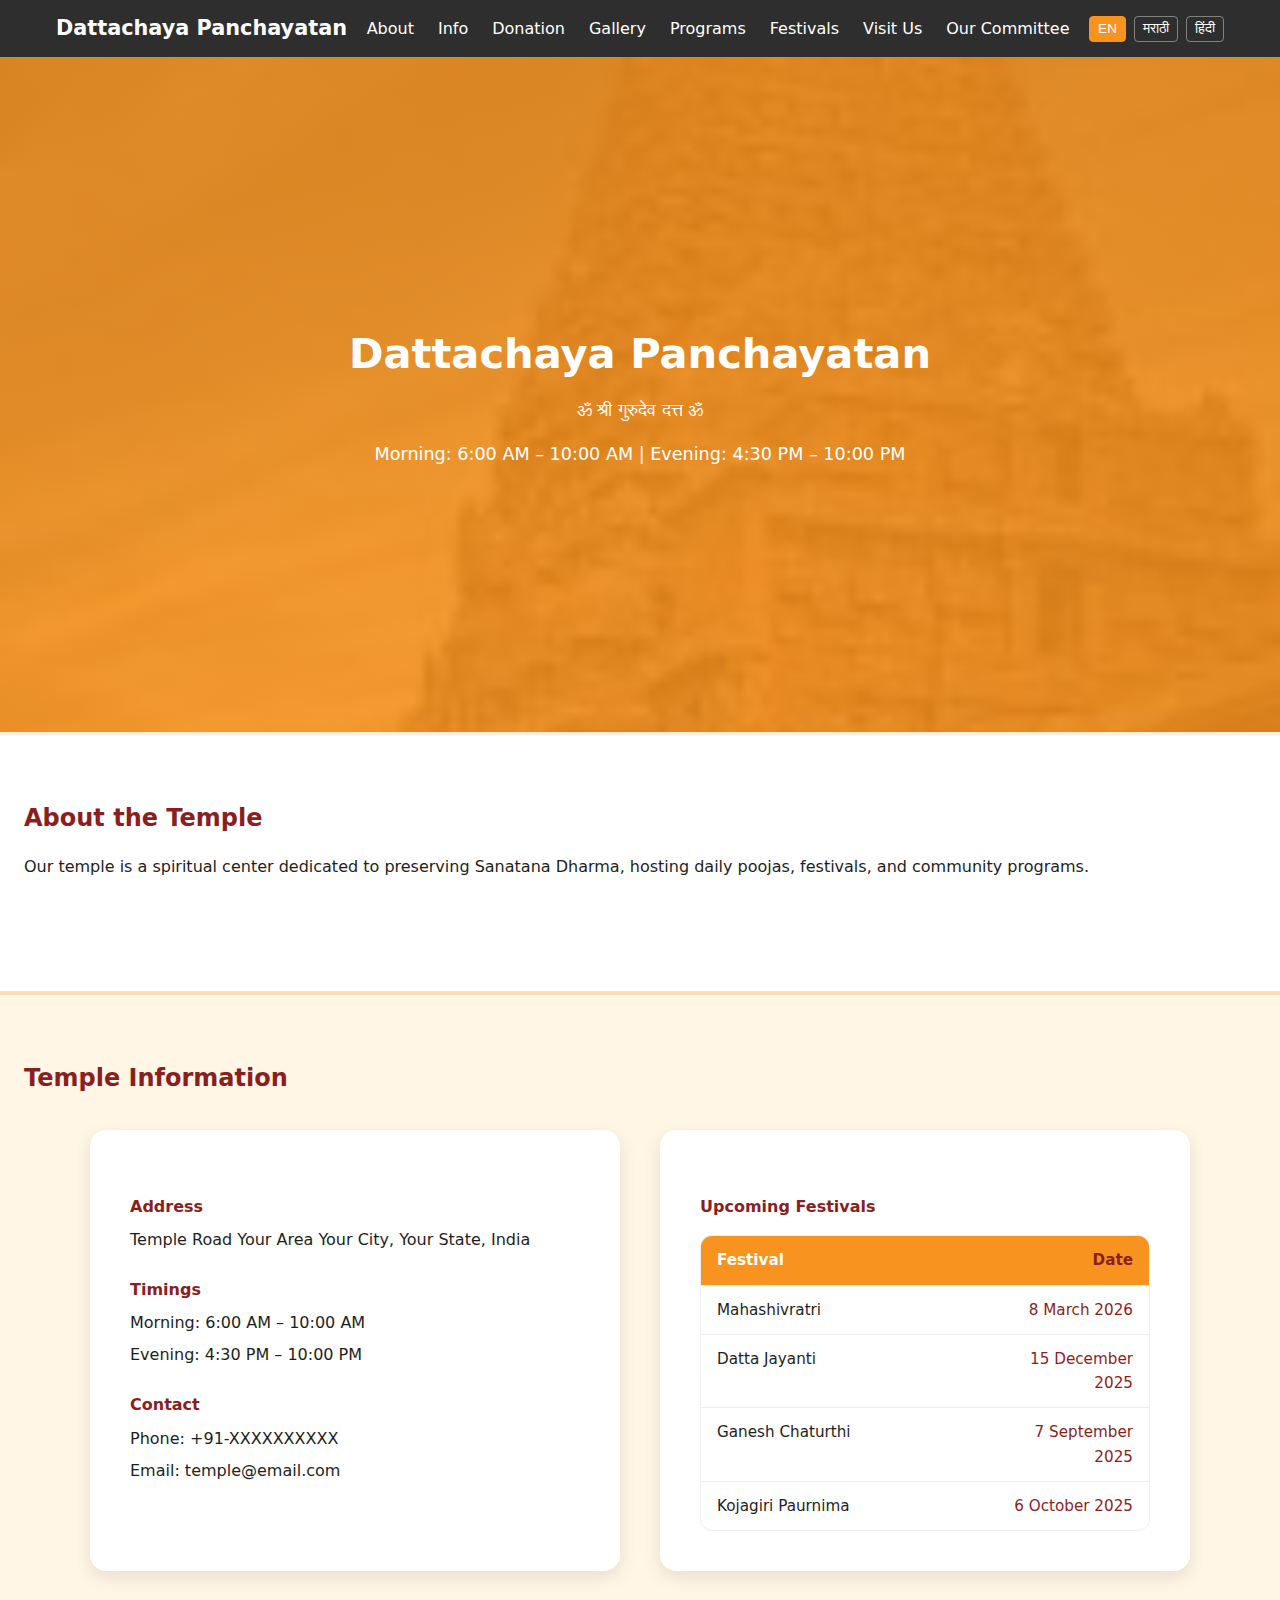
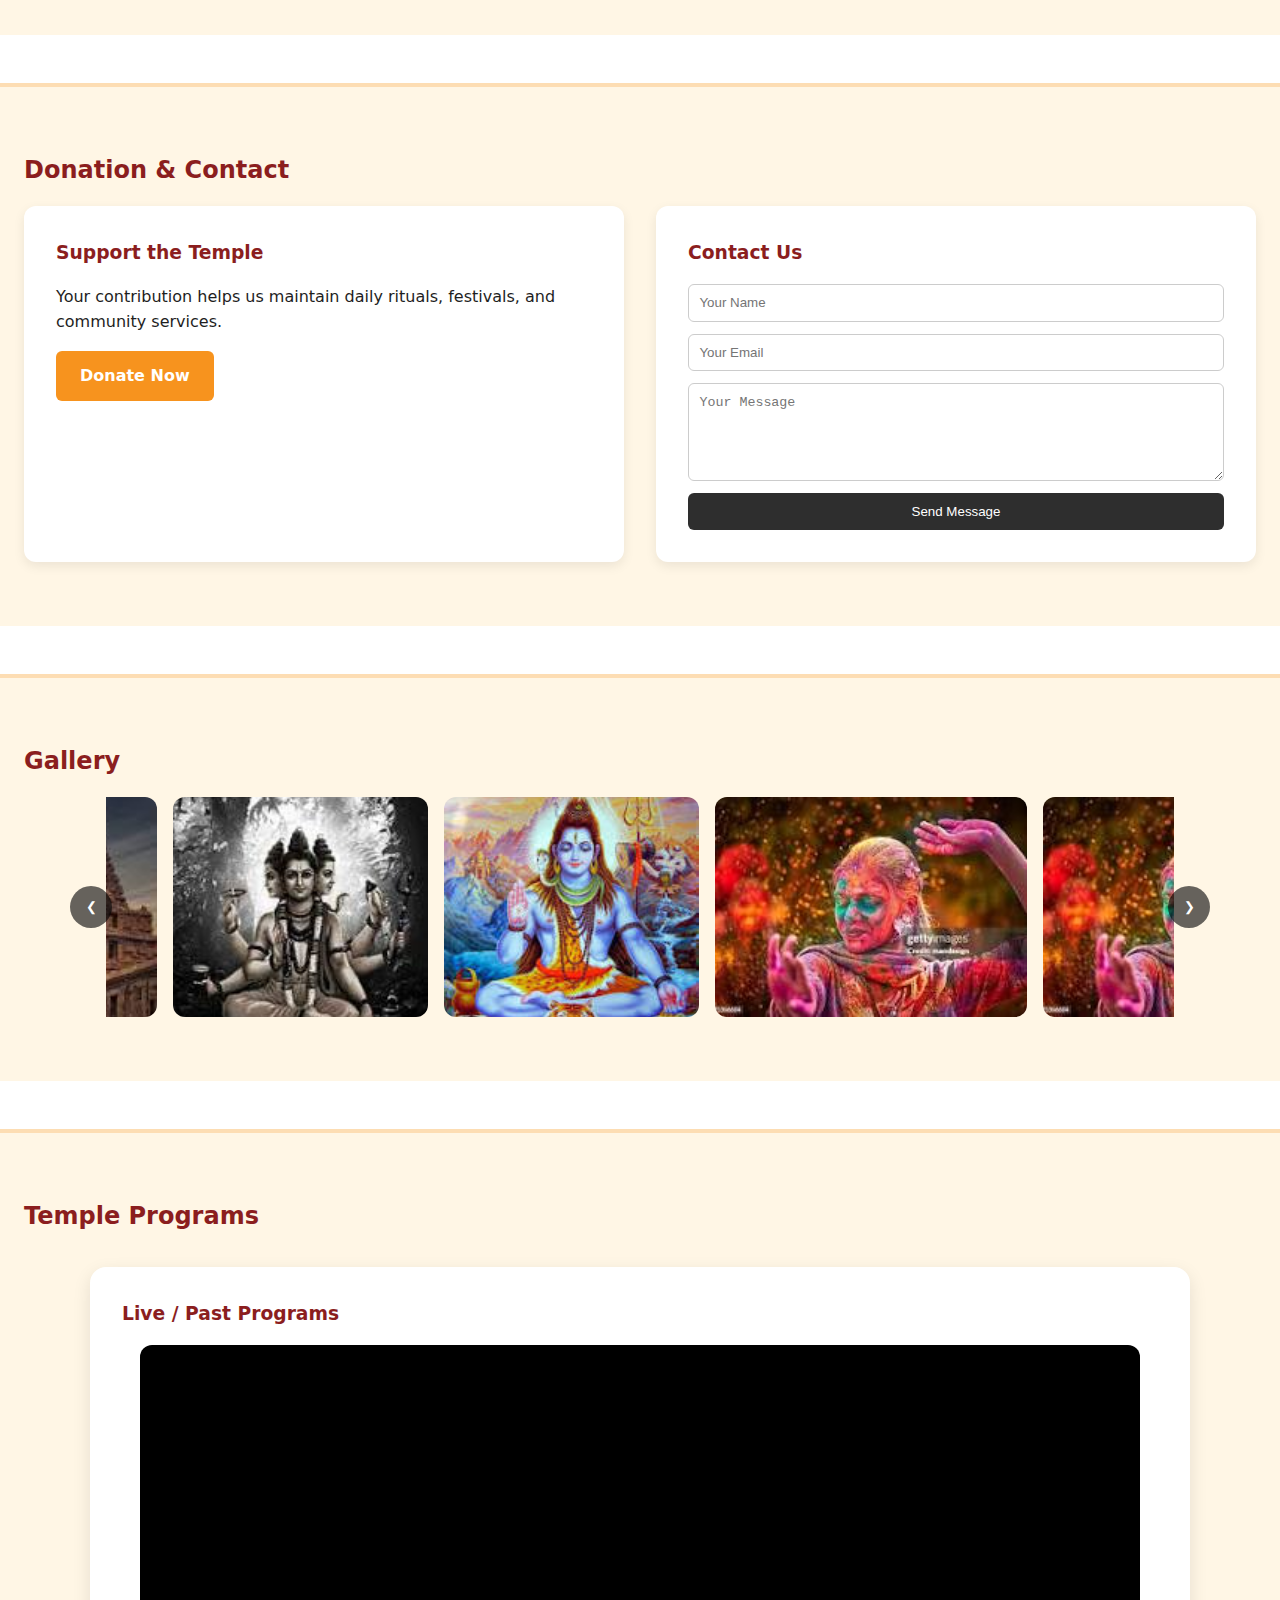
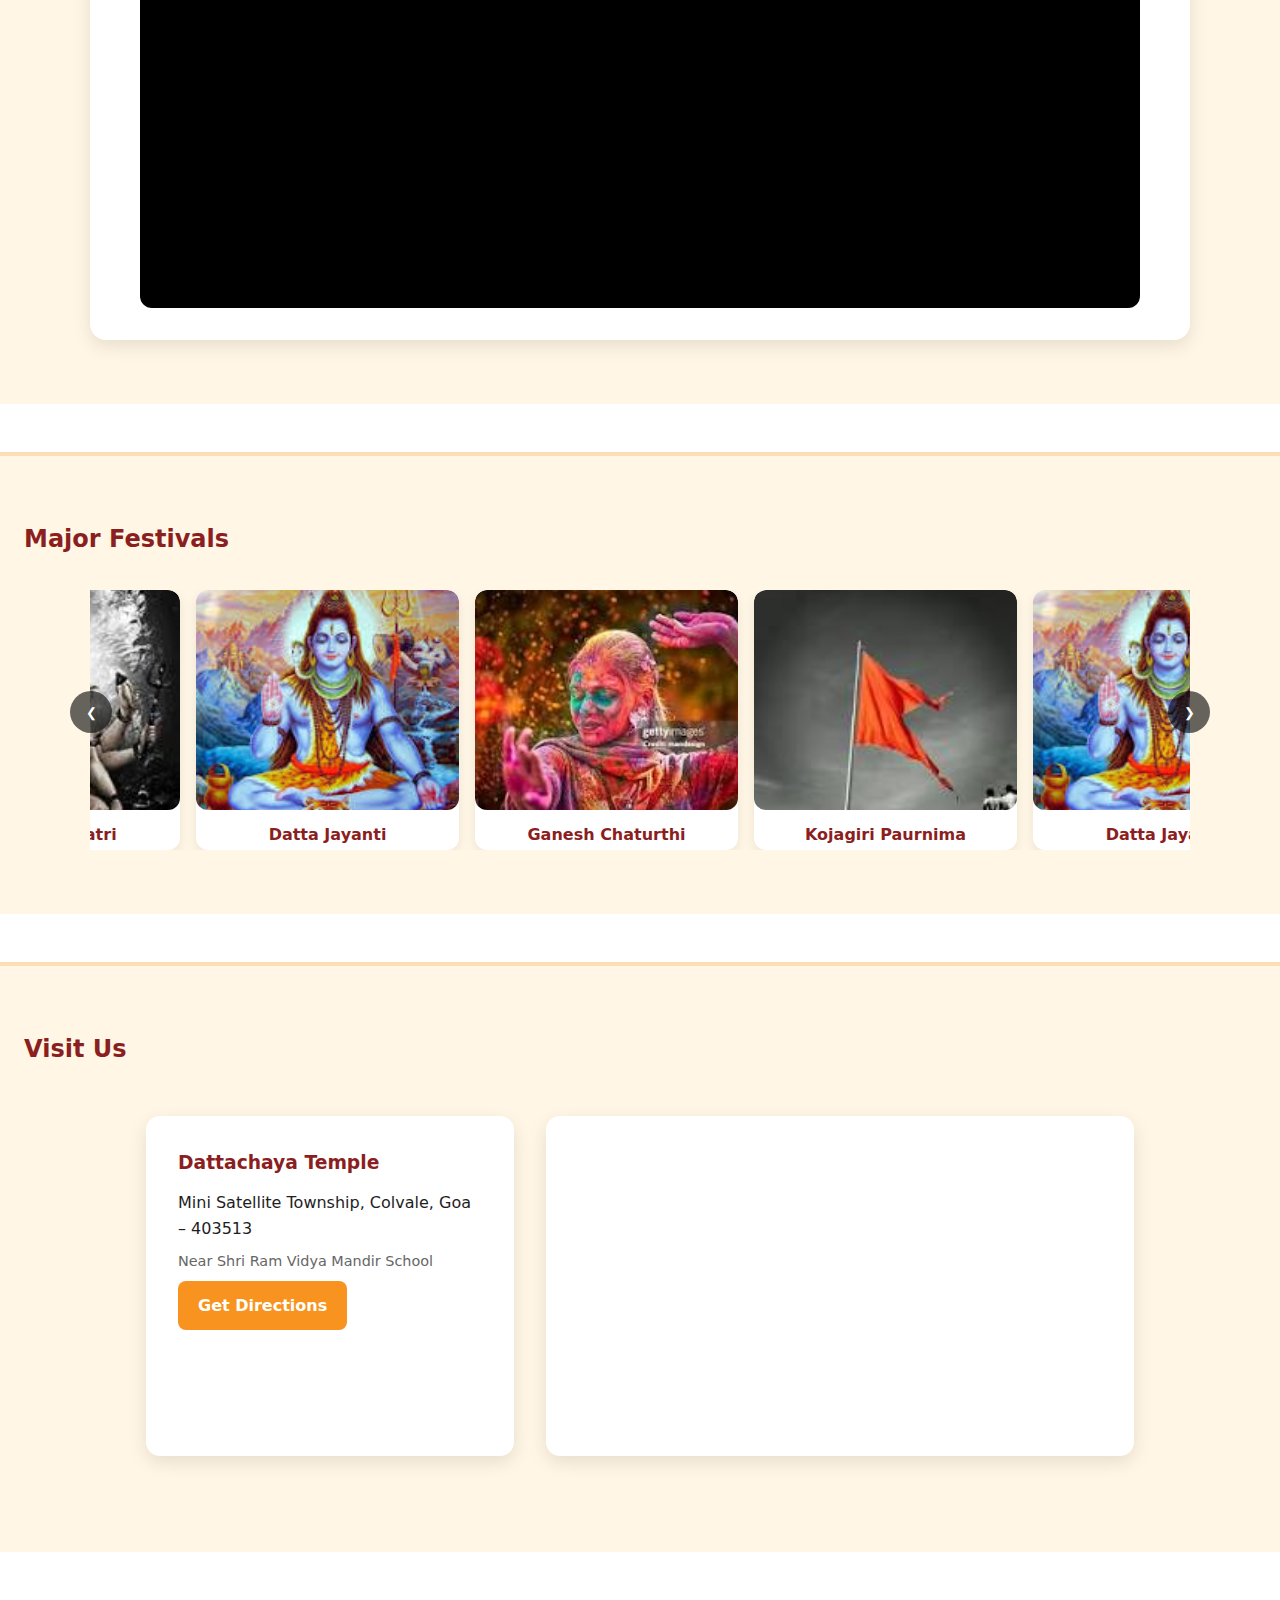
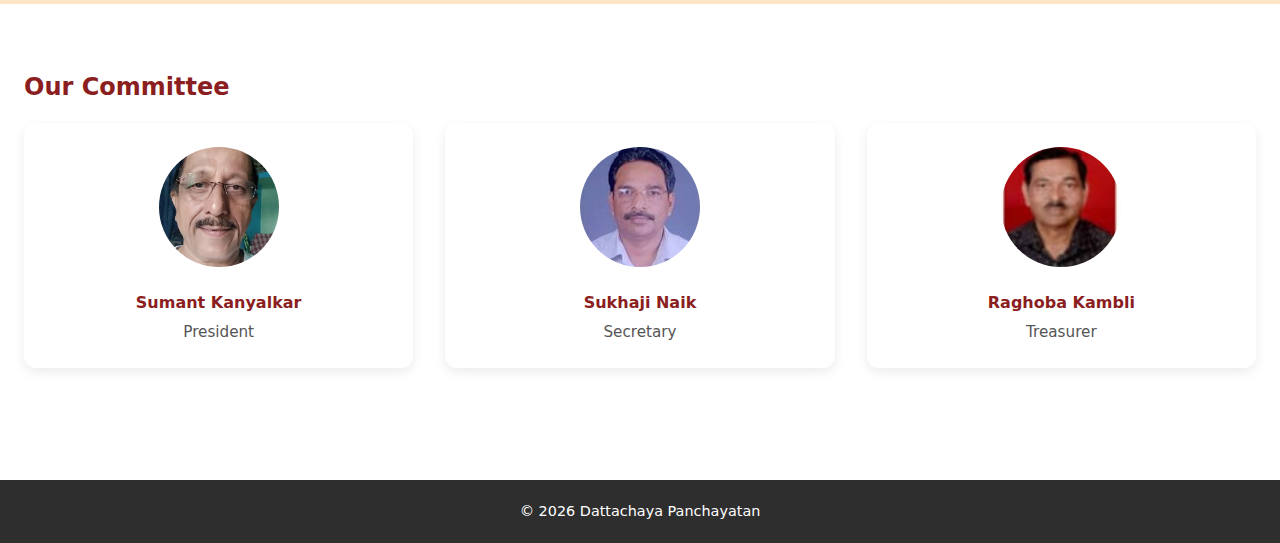
<file: index.html>
<!DOCTYPE html>
<html lang="en">
<head>
    <meta charset="UTF-8" />
    <meta name="viewport" content="width=device-width, initial-scale=1.0" />
    <title data-i18n="meta.title">Dattachaya Panchayatan</title>

    <!-- CSS -->
    <link rel="stylesheet" href="css/base.css" />
    <link rel="stylesheet" href="css/layout.css" />
    <link rel="stylesheet" href="css/components.css" />
    <link rel="stylesheet" href="css/responsive.css" />
</head>

<body>

<!-- ================= NAVIGATION ================= -->
<nav class="navbar" id="navbar">
    <div class="nav-container">

        <div class="nav-logo" data-i18n="nav.title">Dattachaya Panchayatan</div>

        <ul class="nav-links" id="navLinks">
            <li><a href="#about" data-i18n="nav.about">About</a></li>
            <li><a href="#templeInfo" data-i18n="nav.info">Info</a></li>
            <li><a href="#contact" data-i18n="nav.donation">Donation</a></li>
            <li><a href="#gallery" data-i18n="nav.gallery">Gallery</a></li>
            <li><a href="#programs" data-i18n="nav.programs">Programs</a></li>
            <li><a href="#festivals" data-i18n="nav.festivals">Festivals</a></li>
            <li><a href="#visit" data-i18n="nav.visit">Visit Us</a></li>
            <li><a href="#committee" data-i18n="nav.committee">Our Committee</a></li>
        </ul>

        <!-- Language Switcher -->
        <div class="lang-switcher">
            <button data-lang="en">EN</button>
            <button data-lang="mr">मराठी</button>
            <button data-lang="hi">हिंदी</button>
        </div>

        <div class="hamburger" id="hamburger">
            <span></span><span></span><span></span>
        </div>

    </div>
</nav>

<!-- ================= HEADER / SLIDER ================= -->
<header class="hero">
    <div class="slider" id="heroSlider"></div>

    <div class="hero-content">
        <h1 id="templeName" data-i18n="hero.title"></h1>
        <p id="templeMantra" data-i18n="hero.mantra"></p>
        <p class="timing" id="templeTimings" data-i18n="hero.timings"></p>
    </div>
</header>

<!-- ================= ABOUT ================= -->
<section class="section" id="about">
    <h2 data-i18n="about.title">About the Temple</h2>
    <p data-i18n="about.description">
        Our temple is a spiritual center dedicated to preserving Sanatana Dharma,
        hosting daily poojas, festivals, and community programs.
    </p>
</section>

<!-- ================= TEMPLE INFO ================= -->
<section class="section light" id="templeInfo">
    <h2 data-i18n="info.title">Temple Information</h2>

    <div class="temple-info-grid">

        <div class="info-card">
            <h4 data-i18n="info.addressTitle">Address</h4>
            <p id="templeAddress" data-i18n="info.address"></p>

            <h4 data-i18n="info.timingsTitle">Timings</h4>
            <p id="timingsMorning" data-i18n="info.timingsMorning"></p>
            <p id="timingsEvening" data-i18n="info.timingsEvening"></p>

            <h4 data-i18n="info.contactTitle">Contact</h4>
            <p id="templePhone" data-i18n="info.phone"></p>
            <p id="templeEmail" data-i18n="info.email"></p>
        </div>

        <div class="info-card">
            <h4 data-i18n="info.upcoming">Upcoming Festivals</h4>

            <div class="festival-table">
                <div class="festival-row festival-header">
                    <span data-i18n="festival.festival">Festival</span>
                    <span data-i18n="festival.date">Date</span>
                </div>

                <div class="festival-row">
                    <span data-i18n="festival.mahashivratri">Mahashivratri</span>
                    <span>8 March 2026</span>
                </div>

                <div class="festival-row">
                    <span data-i18n="festival.dattaJayanti">Datta Jayanti</span>
                    <span>15 December 2025</span>
                </div>

                <div class="festival-row">
                    <span data-i18n="festival.ganeshChaturthi">Ganesh Chaturthi</span>
                    <span>7 September 2025</span>
                </div>

                <div class="festival-row">
                    <span data-i18n="festival.kojagiri">Kojagiri Paurnima</span>
                    <span>6 October 2025</span>
                </div>
            </div>
        </div>

    </div>
</section>

<!-- ================= DONATION ================= -->
<section class="section light" id="contact">
    <h2 data-i18n="donation.title">Donation & Contact</h2>

    <div class="donation-contact-grid">

        <div class="donation-card">
            <h3 data-i18n="donation.support">Support the Temple</h3>
            <p data-i18n="donation.text">
                Your contribution helps us maintain daily rituals, festivals, and community services.
            </p>

            <a href="https://example.com/donate" target="_blank"
               class="donate-btn" data-i18n="donation.button">
                Donate Now
            </a>
        </div>

        <div class="contact-card">
            <h3 data-i18n="contact.title">Contact Us</h3>

            <form action="mailto:temple@email.com" method="post" enctype="text/plain">
                <input type="text" name="name" placeholder="Your Name" required />
                <input type="email" name="email" placeholder="Your Email" required />
                <textarea name="message" placeholder="Your Message" rows="5" required></textarea>
                <button type="submit" data-i18n="contact.send">Send Message</button>
            </form>
        </div>

    </div>
</section>

<!-- ================= GALLERY ================= -->
<section class="section light gallery-section" id="gallery">
    <h2 data-i18n="gallery.title">Gallery</h2>

    <div class="carousel-container">
        <button class="carousel-arrow left" data-target="galleryGrid">&#10094;</button>

        <div class="gallery-wrapper">
            <div class="gallery-grid auto-carousel" id="galleryGrid">
            <img src="assets/images/gallery/img1.jpg">
            <img src="assets/images/gallery/img2.jpg">
            <img src="assets/images/gallery/img3.jpg">
            <img src="assets/images/gallery/img4.jpg">
            <img src="assets/images/gallery/img4.jpg">
            <img src="assets/images/gallery/img3.jpg">
            <img src="assets/images/gallery/img2.jpg">
            <img src="assets/images/gallery/img2.jpg">
            <img src="assets/images/gallery/img2.jpg">
            <img src="assets/images/gallery/img4.jpg">
            </div>
        </div>

        <button class="carousel-arrow right" data-target="galleryGrid">&#10095;</button>
    </div>
</section>

<!-- ================= PROGRAMS ================= -->
<section class="section light programs-section" id="programs">
    <h2 data-i18n="programs.title">Temple Programs</h2>

    <div class="programs-card">
        <h3 data-i18n="programs.live">Live / Past Programs</h3>

        <div class="video-wrapper">
            <iframe
                    src="https://www.youtube.com/embed/videoseries?list=PLTBMK7p-z23PjAHJBR9bJFXF37htZSG3-"
                    allowfullscreen>
            </iframe>
        </div>
    </div>
</section>

<!-- ================= MAJOR FESTIVALS ================= -->
<section class="section light" id="festivals">
    <h2 data-i18n="festivals.title">Major Festivals</h2>

    <div class="carousel-container">
        <button class="carousel-arrow left" data-target="festivalTrack">&#10094;</button>

        <div class="festival-wrapper">
            <div class="festival-track auto-carousel" id="festivalTrack">
            <div class="festival-card">
                <img src="assets/images/festivals/mahashivratri.jpg" alt="Mahashivratri">
                <p data-i18n="festival.Mahashivaratri">Mahashivaratri</p>
            </div>

            <div class="festival-card">
                <img src="assets/images/festivals/datta-jayanti.jpg" alt="Datta Jayanti">
                <p data-i18n="festival.dattaJayanti">Datta Jayanti</p>
            </div>

            <div class="festival-card">
                <img src="assets/images/festivals/ganesh-chaturthi.jpg" alt="Ganesh Chaturthi">
                <p data-i18n="festival.ganeshChaturthi">Ganesh Chaturthi</p>
            </div>

            <div class="festival-card">
                <img src="assets/images/festivals/kojagiri.jpg" alt="Kojagiri Paurnima">
                <p data-i18n="festival.kojagiri">Kojagiri Paurnima</p>
            </div>
            <div class="festival-card">
                <img src="assets/images/festivals/datta-jayanti.jpg" alt="Datta Jayanti">
                <p>Datta Jayanti</p>
            </div>

            <div class="festival-card">
                <img src="assets/images/festivals/ganesh-chaturthi.jpg" alt="Ganesh Chaturthi">
                <p>Ganesh Chaturthi</p>
            </div>
            <div class="festival-card">
                <img src="assets/images/festivals/datta-jayanti.jpg" alt="Datta Jayanti">
                <p>Datta Jayanti</p>
            </div>

            <div class="festival-card">
                <img src="assets/images/festivals/ganesh-chaturthi.jpg" alt="Ganesh Chaturthi">
                <p>Ganesh Chaturthi</p>
            </div>


            <div class="festival-card">
                <img src="assets/images/festivals/kojagiri.jpg" alt="Kojagiri Paurnima">
                <p>Kojagiri Paurnima</p>
            </div>
            </div>
        </div>

        <button class="carousel-arrow right" data-target="festivalTrack">&#10095;</button>
    </div>
</section>

<!-- ================= VISIT US ================= -->
<section id="visit" class="section light">
    <h2 data-i18n="visit.title">Visit Us</h2>

    <div class="visit-wrapper">
        <div class="visit-content">

            <div class="visit-info">
                <h3 data-i18n="visit.temple">Dattachaya Temple</h3>
                <p data-i18n="visit.address">
                    Mini Satellite Twp,<br>Colvale, Goa – 403513
                </p>
                <p class="visit-note" data-i18n="visit.nearby">
                    Near Shri Ram Vidya Mandir School
                </p>

                <a class="directions-btn"
                   href="https://www.google.com/maps/dir/?api=1&destination=Dattachaya+Temple+Kolval+Goa"
                   target="_blank"
                   data-i18n="visit.directions">
                    Get Directions
                </a>
            </div>

            <div class="visit-map">
                <iframe
                        src="https://www.google.com/maps/embed?pb=!1m18!1m12!1m3!1d3842.3174722406134!2d73.82515847438222!3d15.628073851098417!2m3!1f0!2f0!3f0!3m2!1i1024!2i768!4f13.1!3m3!1m2!1s0x3bbfeb4519774905%3A0x81c348f91258cc99!2sDattachaya%20Temple!5e0!3m2!1sen!2sin!4v1770137000570!5m2!1sen!2sin"
                        loading="lazy">
                </iframe>
            </div>

        </div>
    </div>
</section>

<!-- ================= COMMITTEE ================= -->
<section class="section" id="committee">
    <h2 data-i18n="committee.title">Our Committee</h2>

    <div class="committee-grid">
        <div class="committee-card">
            <img src="assets/images/committee/president.jpg" alt="President">
            <h4>Sumant Kanyalkar</h4>
            <p>President</p>
        </div>

        <div class="committee-card">
            <img src="assets/images/committee/secretary.jpg" alt="Secretary">
            <h4>Sukhaji Naik</h4>
            <p>Secretary</p>
        </div>

        <div class="committee-card">
            <img src="assets/images/committee/treasurer.jpg" alt="Treasurer">
            <h4>Raghoba Kambli</h4>
            <p>Treasurer</p>
        </div>
    </div>
</section>

<!-- ================= FOOTER ================= -->
<footer>
    <p data-i18n="footer.text">© 2026 Dattachaya Panchayatan</p>
</footer>

<!-- ================= LIGHTBOX ================= -->
<div class="lightbox" id="lightbox">
    <span class="lightbox-close" id="lightboxClose">&times;</span>
    <img class="lightbox-img" id="lightboxImg" />
</div>

<!-- JS -->
<script src="js/main.js"></script>
<script src="js/slider.js"></script>
<script src="js/i18n.js"></script>
<script src="js/autoCarousel.js"></script>

</body>
</html>
</file>
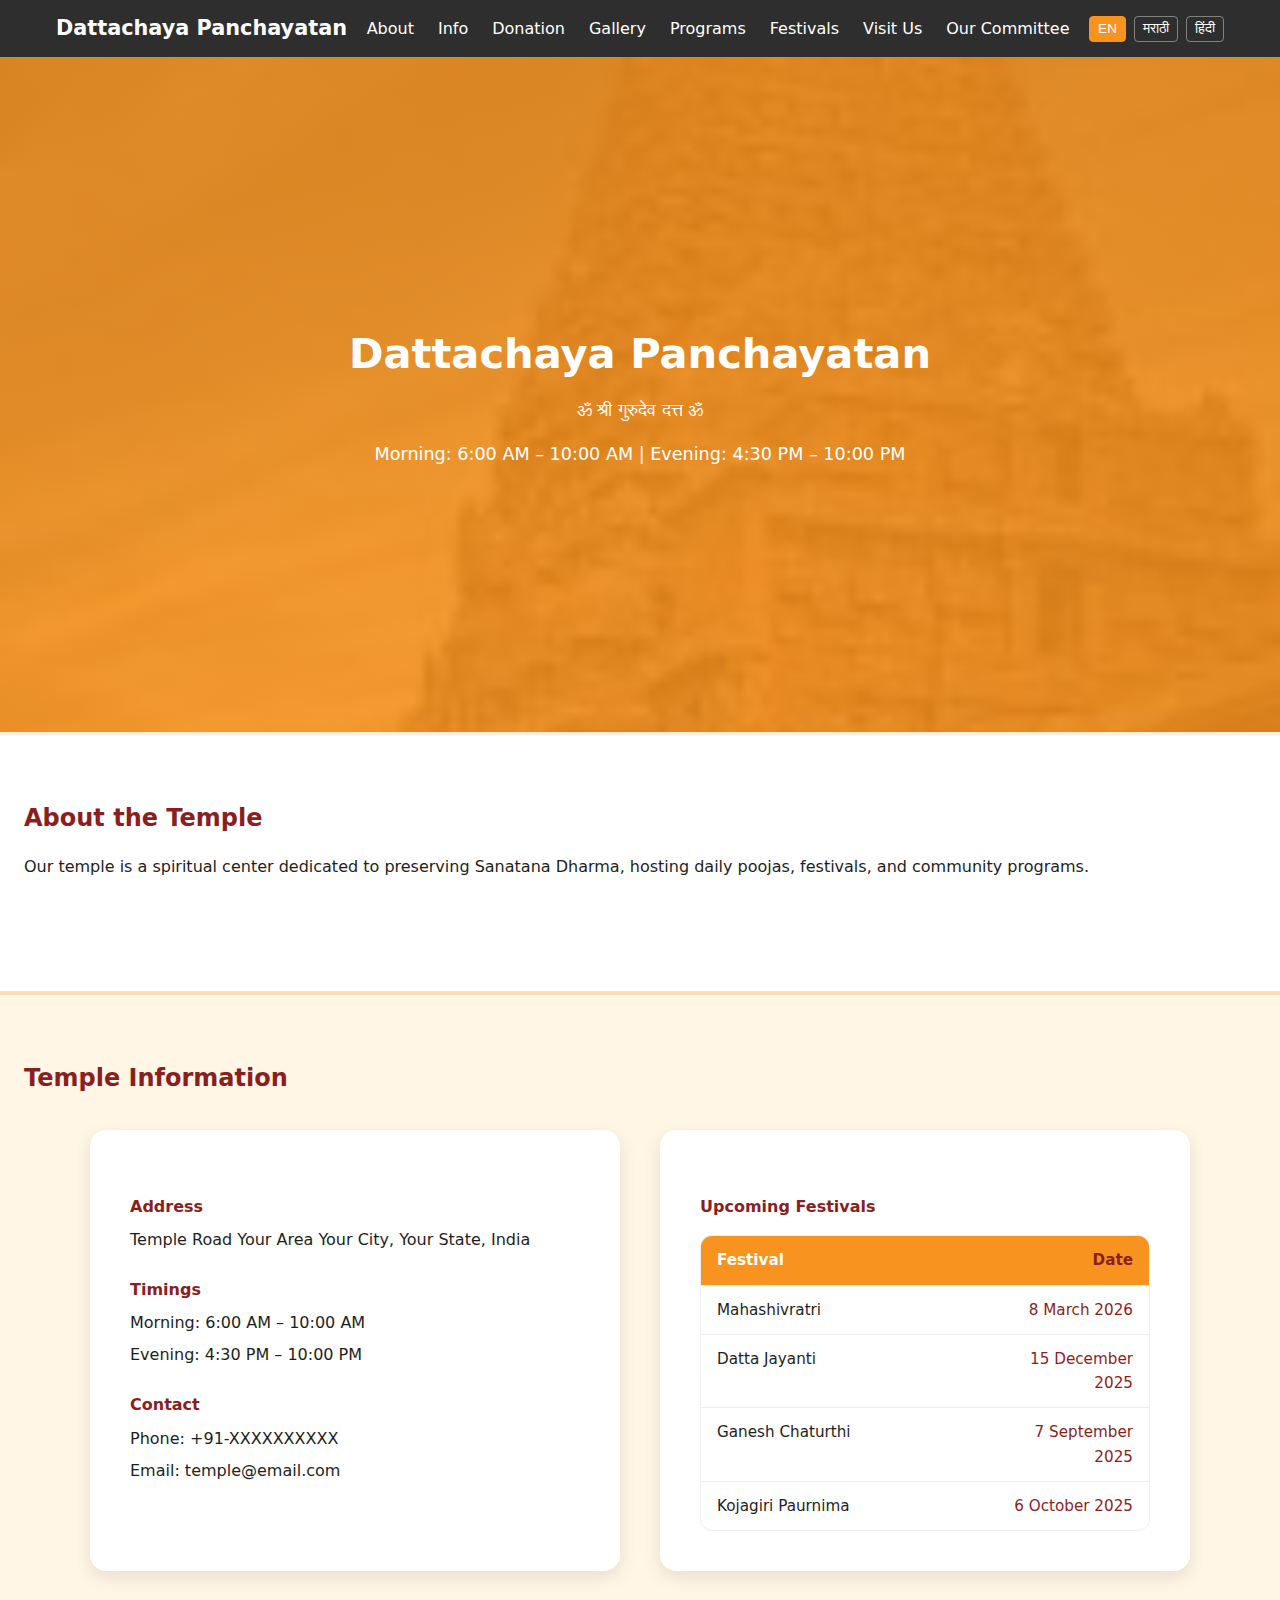
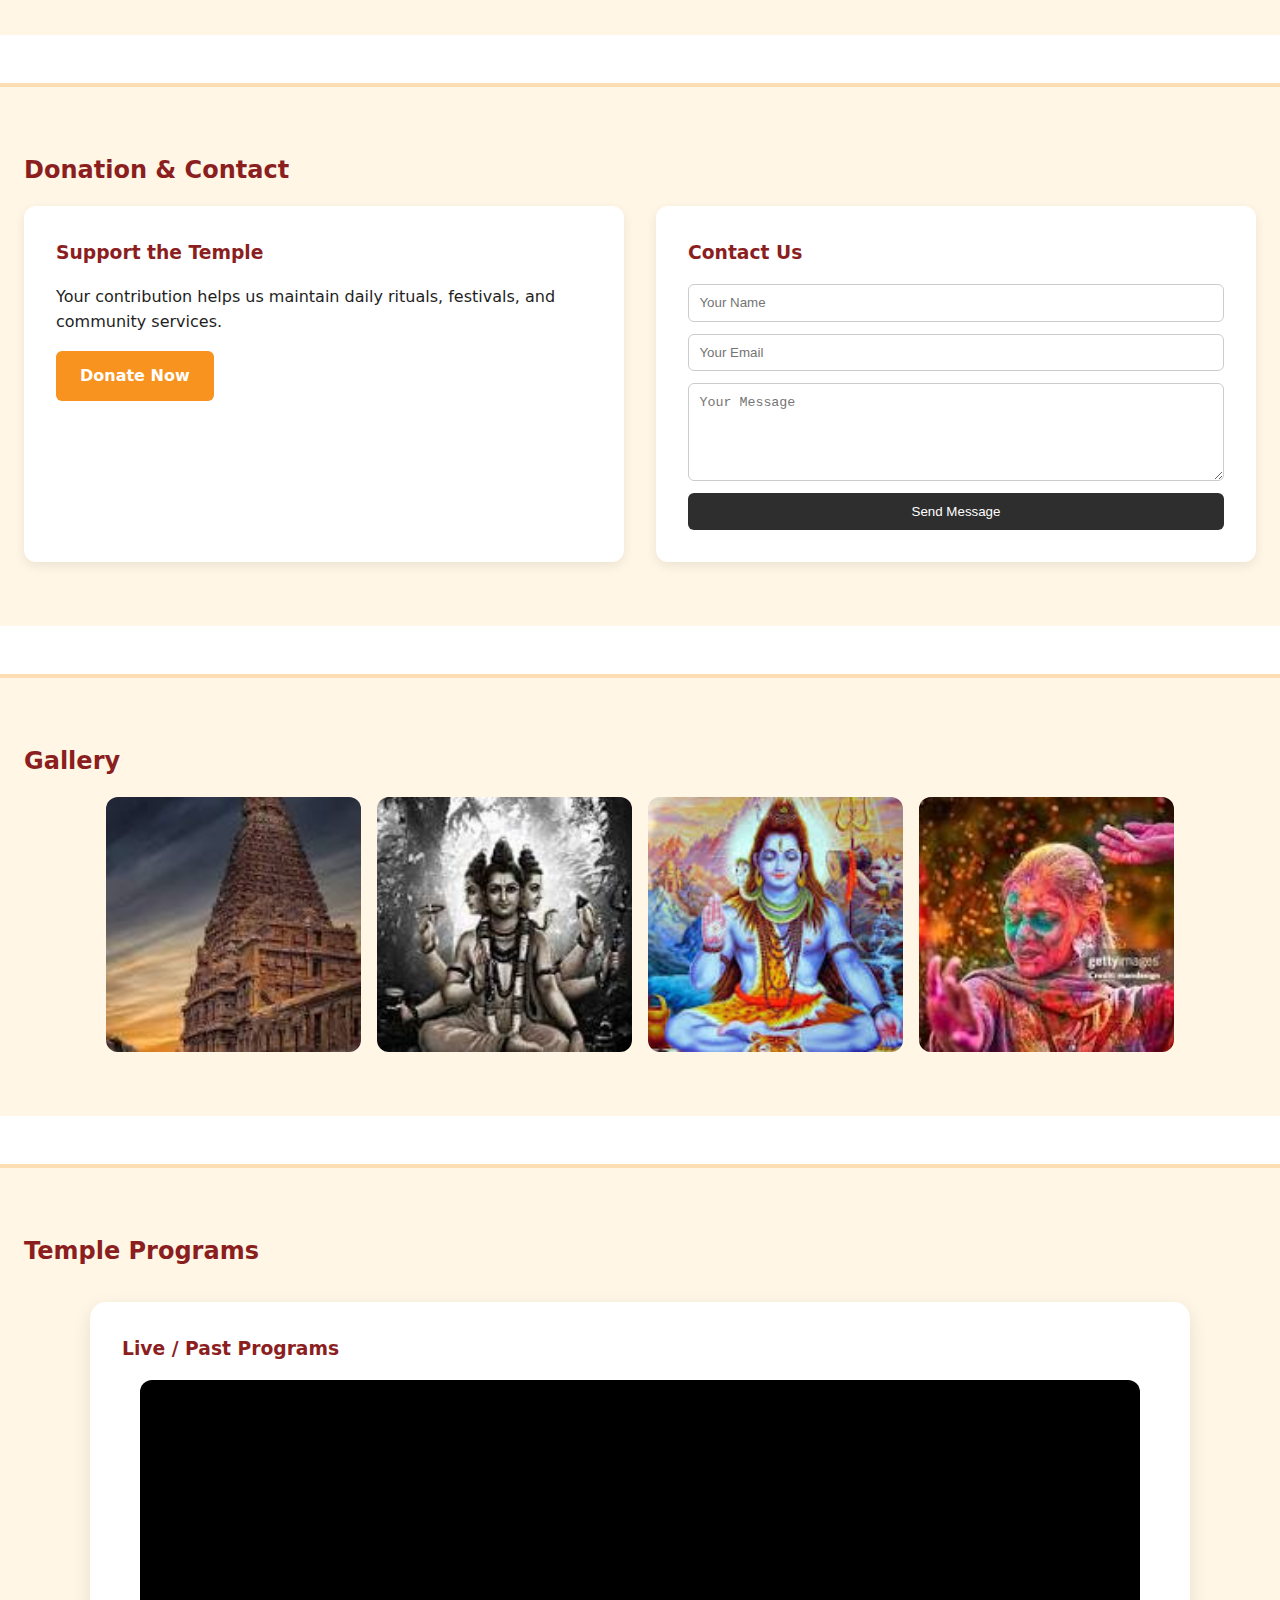
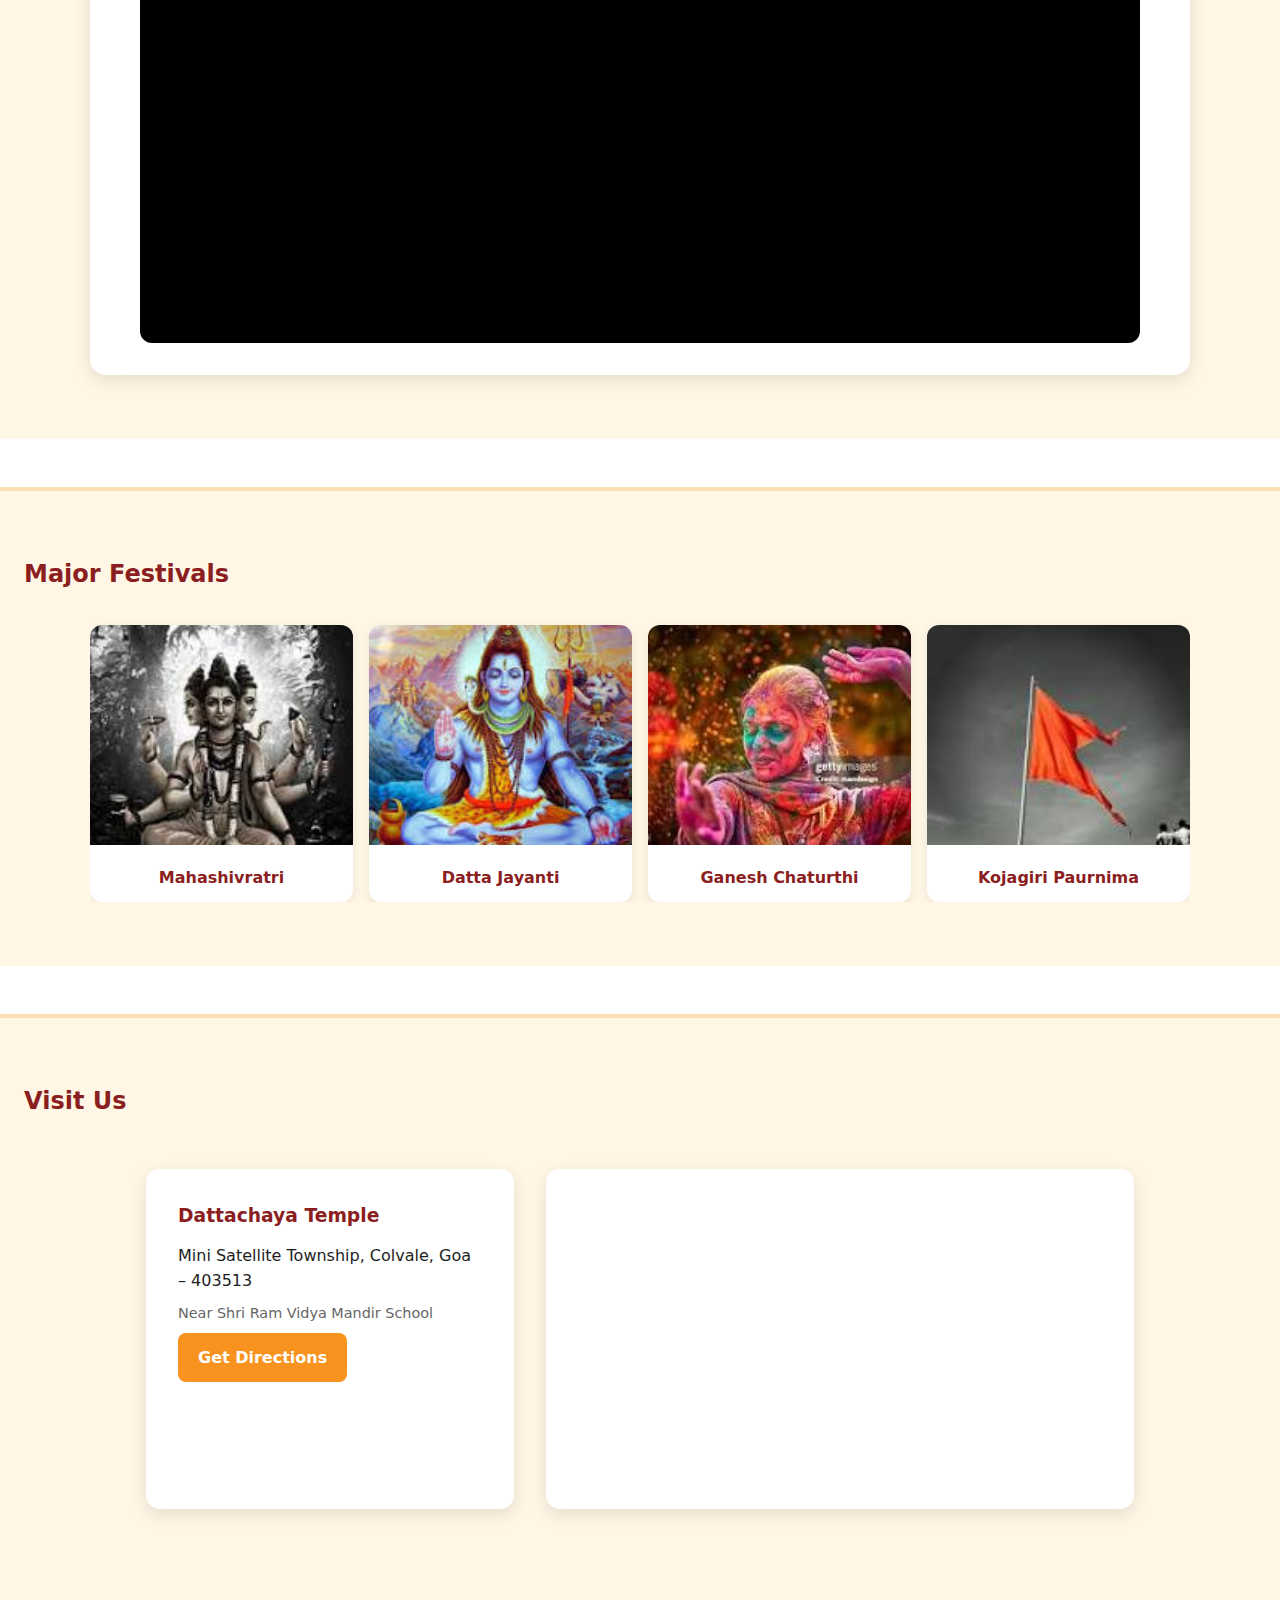
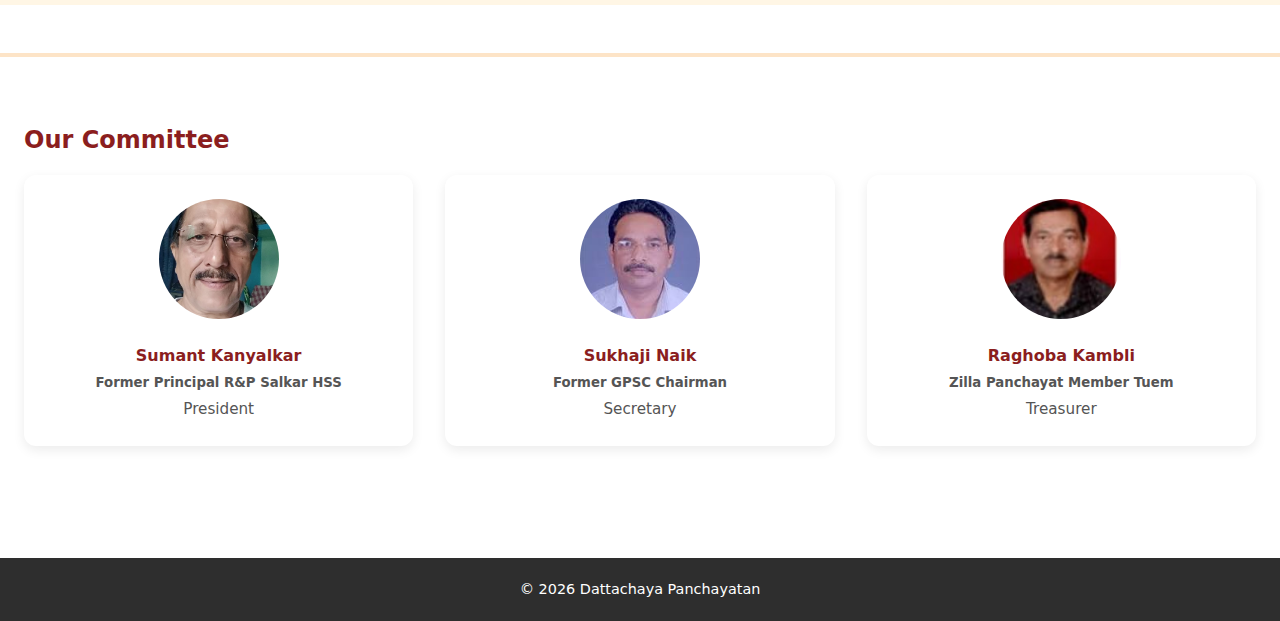
<file: dattachaya/index.html>
<!DOCTYPE html>
<html lang="en">
<head>
    <meta charset="UTF-8" />
    <meta name="viewport" content="width=device-width, initial-scale=1.0" />
    <title data-i18n="meta.title">Dattachaya Panchayatan</title>

    <!-- CSS -->
    <link rel="stylesheet" href="css/base.css" />
    <link rel="stylesheet" href="css/layout.css" />
    <link rel="stylesheet" href="css/components.css" />
    <link rel="stylesheet" href="css/responsive.css" />
</head>

<body>

<!-- ================= NAVIGATION ================= -->
<nav class="navbar" id="navbar">
    <div class="nav-container">

        <div class="nav-logo" data-i18n="nav.title">Dattachaya Panchayatan</div>

        <ul class="nav-links" id="navLinks">
            <li><a href="#about" data-i18n="nav.about">About</a></li>
            <li><a href="#templeInfo" data-i18n="nav.info">Info</a></li>
            <li><a href="#contact" data-i18n="nav.donation">Donation</a></li>
            <li><a href="#gallery" data-i18n="nav.gallery">Gallery</a></li>
            <li><a href="#programs" data-i18n="nav.programs">Programs</a></li>
            <li><a href="#festivals" data-i18n="nav.festivals">Festivals</a></li>
            <li><a href="#visit" data-i18n="nav.visit">Visit Us</a></li>
            <li><a href="#committee" data-i18n="nav.committee">Our Committee</a></li>
        </ul>

        <!-- Language Switcher -->
        <div class="lang-switcher">
            <button data-lang="en">EN</button>
            <button data-lang="mr">मराठी</button>
            <button data-lang="hi">हिंदी</button>
        </div>

        <div class="hamburger" id="hamburger">
            <span></span><span></span><span></span>
        </div>

    </div>
</nav>

<!-- ================= HEADER / SLIDER ================= -->
<header class="hero">
    <div class="slider" id="heroSlider"></div>

    <div class="hero-content">
        <h1 id="templeName" data-i18n="hero.title"></h1>
        <p id="templeMantra" data-i18n="hero.mantra"></p>
        <p class="timing" id="templeTimings" data-i18n="hero.timings"></p>
    </div>
</header>

<!-- ================= ABOUT ================= -->
<section class="section" id="about">
    <h2 data-i18n="about.title">About the Temple</h2>
    <p data-i18n="about.description">
        Our temple is a spiritual center dedicated to preserving Sanatana Dharma,
        hosting daily poojas, festivals, and community programs.
    </p>
</section>

<!-- ================= TEMPLE INFO ================= -->
<section class="section light" id="templeInfo">
    <h2 data-i18n="info.title">Temple Information</h2>

    <div class="temple-info-grid">

        <div class="info-card">
            <h4 data-i18n="info.addressTitle">Address</h4>
            <p id="templeAddress" data-i18n="info.address"></p>

            <h4 data-i18n="info.timingsTitle">Timings</h4>
            <p id="timingsMorning" data-i18n="info.timingsMorning"></p>
            <p id="timingsEvening" data-i18n="info.timingsEvening"></p>

            <h4 data-i18n="info.contactTitle">Contact</h4>
            <p id="templePhone" data-i18n="info.phone"></p>
            <p id="templeEmail" data-i18n="info.email"></p>
        </div>

        <div class="info-card">
            <h4 data-i18n="info.upcoming">Upcoming Festivals</h4>

            <div class="festival-table">
                <div class="festival-row festival-header">
                    <span data-i18n="festival.festival">Festival</span>
                    <span data-i18n="festival.date">Date</span>
                </div>

                <div class="festival-row">
                    <span data-i18n="festival.mahashivratri">Mahashivratri</span>
                    <span>8 March 2026</span>
                </div>

                <div class="festival-row">
                    <span data-i18n="festival.dattaJayanti">Datta Jayanti</span>
                    <span>15 December 2025</span>
                </div>

                <div class="festival-row">
                    <span data-i18n="festival.ganeshChaturthi">Ganesh Chaturthi</span>
                    <span>7 September 2025</span>
                </div>

                <div class="festival-row">
                    <span data-i18n="festival.kojagiri">Kojagiri Paurnima</span>
                    <span>6 October 2025</span>
                </div>
            </div>
        </div>

    </div>
</section>

<!-- ================= DONATION ================= -->
<section class="section light" id="contact">
    <h2 data-i18n="donation.title">Donation & Contact</h2>

    <div class="donation-contact-grid">

        <div class="donation-card">
            <h3 data-i18n="donation.support">Support the Temple</h3>
            <p data-i18n="donation.text">
                Your contribution helps us maintain daily rituals, festivals, and community services.
            </p>

            <a href="https://example.com/donate" target="_blank"
               class="donate-btn" data-i18n="donation.button">
                Donate Now
            </a>
        </div>

        <div class="contact-card">
            <h3 data-i18n="contact.title">Contact Us</h3>

            <form action="mailto:temple@email.com" method="post" enctype="text/plain">
                <input type="text" name="name" placeholder="Your Name" required />
                <input type="email" name="email" placeholder="Your Email" required />
                <textarea name="message" placeholder="Your Message" rows="5" required></textarea>
                <button type="submit" data-i18n="contact.send">Send Message</button>
            </form>
        </div>

    </div>
</section>

<!-- ================= GALLERY ================= -->
<section class="section light gallery-section" id="gallery">
    <h2 data-i18n="gallery.title">Gallery</h2>

    <div class="gallery-wrapper">
        <div class="gallery-grid" id="galleryGrid"></div>
    </div>

    <div class="gallery-dots" id="galleryDots"></div>
</section>

<!-- ================= PROGRAMS ================= -->
<section class="section light programs-section" id="programs">
    <h2 data-i18n="programs.title">Temple Programs</h2>

    <div class="programs-card">
        <h3 data-i18n="programs.live">Live / Past Programs</h3>

        <div class="video-wrapper">
            <iframe
                    src="https://www.youtube.com/embed/videoseries?list=PLTBMK7p-z23PjAHJBR9bJFXF37htZSG3-"
                    allowfullscreen>
            </iframe>
        </div>
    </div>
</section>

<!-- ================= MAJOR FESTIVALS ================= -->
<section class="section light" id="festivals">
    <h2 data-i18n="festivals.title">Major Festivals</h2>

    <div class="festival-wrapper">
        <div class="festival-track" id="festivalTrack">

            <div class="festival-card">
                <img src="assets/images/festivals/mahashivratri.jpg" alt="Mahashivratri">
                <p>Mahashivratri</p>
            </div>

            <div class="festival-card">
                <img src="assets/images/festivals/datta-jayanti.jpg" alt="Datta Jayanti">
                <p>Datta Jayanti</p>
            </div>

            <div class="festival-card">
                <img src="assets/images/festivals/ganesh-chaturthi.jpg" alt="Ganesh Chaturthi">
                <p>Ganesh Chaturthi</p>
            </div>

            <div class="festival-card">
                <img src="assets/images/festivals/kojagiri.jpg" alt="Kojagiri Paurnima">
                <p>Kojagiri Paurnima</p>
            </div>

        </div>
    </div>
</section>

<!-- ================= VISIT US ================= -->
<section id="visit" class="section light">
    <h2 data-i18n="visit.title">Visit Us</h2>

    <div class="visit-wrapper">
        <div class="visit-content">

            <div class="visit-info">
                <h3 data-i18n="visit.temple">Dattachaya Temple</h3>
                <p data-i18n="visit.address">
                    Mini Satellite Twp,<br>Kolval, Goa – 403502
                </p>
                <p class="visit-note" data-i18n="visit.nearby">
                    Near Shri Ram Vidya Mandir School
                </p>

                <a class="directions-btn"
                   href="https://www.google.com/maps/dir/?api=1&destination=Dattachaya+Temple+Kolval+Goa"
                   target="_blank"
                   data-i18n="visit.directions">
                    Get Directions
                </a>
            </div>

            <div class="visit-map">
                <iframe
                        src="https://www.google.com/maps/embed?pb=!1m18!1m12!1m3!1d3842.3174722406134!2d73.82515847438222!3d15.628073851098417!2m3!1f0!2f0!3f0!3m2!1i1024!2i768!4f13.1!3m3!1m2!1s0x3bbfeb4519774905%3A0x81c348f91258cc99!2sDattachaya%20Temple!5e0!3m2!1sen!2sin!4v1770137000570!5m2!1sen!2sin"
                        loading="lazy">
                </iframe>
            </div>

        </div>
    </div>
</section>

<!-- ================= COMMITTEE ================= -->
<section class="section" id="committee">
    <h2 data-i18n="committee.title">Our Committee</h2>

    <div class="committee-grid">
        <div class="committee-card">
            <img src="assets/images/committee/president.jpg" alt="President">
            <h4>Sumant Kanyalkar</h4>
            <h5>Former Principal R&P Salkar HSS</h5>
            <p>President</p>
        </div>

        <div class="committee-card">
            <img src="assets/images/committee/secretary.jpg" alt="Secretary">
            <h4>Sukhaji Naik</h4>
            <h5>Former GPSC Chairman</h5>
            <p>Secretary</p>
        </div>

        <div class="committee-card">
            <img src="assets/images/committee/treasurer.jpg" alt="Treasurer">
            <h4>Raghoba Kambli</h4>
            <h5>Zilla Panchayat Member Tuem</h5>
            <p>Treasurer</p>
        </div>
    </div>
</section>

<!-- ================= FOOTER ================= -->
<footer>
    <p data-i18n="footer.text">© 2026 Dattachaya Panchayatan</p>
</footer>

<!-- ================= LIGHTBOX ================= -->
<div class="lightbox" id="lightbox">
    <span class="lightbox-close" id="lightboxClose">&times;</span>
    <img class="lightbox-img" id="lightboxImg" />
</div>

<!-- JS -->
<script src="js/main.js"></script>
<script src="js/slider.js"></script>
<script src="js/gallery.js"></script>
<script src="js/festivals.js"></script>
<script src="js/i18n.js"></script>

</body>
</html>
</file>
<file: css/base.css>
:root {
  /* ===== Temple Theme Colors ===== */
  --primary: #F7931E;      /* Saffron */
  --secondary: #2E2E2E;    /* Deep charcoal */
  --accent: #8B1E1E;       /* Sacred maroon */
  --bg-light: #FFF6E5;     /* Parchment */
  --white: #FFFFFF;
  --text-dark: #1E1E1E;

  --font-main: 'Segoe UI', system-ui, -apple-system, sans-serif;
}

* {
  margin: 0;
  padding: 0;
  box-sizing: border-box;
}

html {
  scroll-behavior: smooth;
}

body {
  font-family: var(--font-main);
  color: var(--text-dark);
  background: var(--white);
  line-height: 1.6;
}

section {
  scroll-margin-top: 70px;
}
</file>
<file: css/layout.css>
/* ================= SECTIONS ================= */

.section {
  padding: 4rem 1.5rem;
  max-width: 1400px;
  margin: 0 auto 3rem auto; /* 👈 IMPORTANT */
}


.section.light {
  background: var(--bg-light);
}

/* Section headings */
.section h2,
.section h3,
.section h4 {
  color: var(--accent);
  margin-bottom: 1rem;
}

/* Optional subtle divider */
.section {
  border-top: 3px solid rgba(247, 147, 30, 0.15);
}

/* ================= FOOTER ================= */

footer {
  background: var(--secondary);
  color: var(--white);
  text-align: center;
  padding: 1.25rem;
  font-size: 0.9rem;
}

.section + .section {
  border-top: 4px solid rgba(247, 147, 30, 0.25);
}

.gallery-section {
  background: #FFF0D8; /* slightly deeper than bg-light */
}
</file>
<file: css/components.css>
/* ================= NAVBAR ================= */

.navbar {
  position: sticky;
  top: 0;
  width: 100%;
  background: var(--secondary);
  z-index: 1000;
}

.nav-container {
  max-width: 1200px;
  margin: auto;
  padding: 0.75rem 1rem;
  display: flex;
  align-items: center;
  justify-content: space-between;
}

.nav-logo {
  font-size: 1.3rem;
  font-weight: 700;
  color: var(--white);
}

.nav-links {
  list-style: none;
  display: flex;
  gap: 1.5rem;
}

.nav-links a {
  text-decoration: none;
  color: var(--white);
  font-weight: 500;
}

.nav-links a:hover {
  color: var(--primary);
}

/* Hamburger */
.hamburger {
  display: none;
  flex-direction: column;
  gap: 5px;
  cursor: pointer;
}

.hamburger span {
  width: 25px;
  height: 3px;
  background: var(--white);
  border-radius: 2px;
}

/* Mobile nav */
@media (max-width: 768px) {
  .nav-links {
    position: absolute;
    top: 100%;
    left: 0;
    right: 0;
    background: var(--secondary);
    flex-direction: column;
    padding: 1.5rem;
    gap: 1rem;
    display: none;
  }

  .nav-links.active {
    display: flex;
  }

  .hamburger {
    display: flex;
  }
}

/* ================= HERO / HEADER ================= */

.hero {
  position: relative;
  height: 75vh;
  overflow: hidden;
}

.slider {
  width: 100%;
  height: 100%;
  position: absolute;
}

.slide {
  position: absolute;
  inset: 0;
  background-size: cover;
  background-position: center;
  opacity: 0;
  transition: opacity 1s ease-in-out;
}

.slide.active {
  opacity: 1;
}

.hero-content {
  position: absolute;
  inset: 0;
  background: linear-gradient(
    rgba(247, 147, 30, 0.85),
    rgba(247, 147, 30, 0.85)
  );
  color: var(--white);
  display: flex;
  flex-direction: column;
  justify-content: center;
  align-items: center;
  text-align: center;
  padding: 1rem;
}

.hero-content h1 {
  font-size: 2.6rem;
  margin-bottom: 0.5rem;
}

.hero-content p {
  font-size: 1.1rem;
}

.hero-content .timing {
  margin-top: 1rem;
  font-weight: 500;
}

/* ================= TEMPLE INFO ================= */

.temple-info-grid {
  max-width: 1100px;
  margin: 2rem auto 0 auto;
  display: grid;
  grid-template-columns: 1fr 1fr;
  gap: 2.5rem;
}

.info-card {
  background: var(--white);
  padding: 2.5rem;
  border-radius: 16px;
  box-shadow: 0 6px 18px rgba(0, 0, 0, 0.1);
}

#templeInfo h4 {
  margin-top: 1.5rem;
  margin-bottom: 0.5rem;
  color: var(--accent);
}

#templeInfo p {
  margin-bottom: 0.4rem;
}

/* Stack on mobile */
@media (max-width: 768px) {
  .temple-info-grid {
    grid-template-columns: 1fr;
  }
}

/* ================= FESTIVAL INFO TABLE ================= */

.festival-table {
  margin-top: 1rem;
  border-radius: 12px;
  overflow: hidden;
  background: var(--white);
  border: 1px solid #eee;
}

.festival-row {
  display: grid;
  grid-template-columns: 2fr 1fr;
  padding: 0.75rem 1rem;
  border-bottom: 1px solid #eee;
  font-size: 0.95rem;
}

.festival-row:last-child {
  border-bottom: none;
}

.festival-header {
  background: var(--primary);
  color: var(--white);
  font-weight: 600;
}

.festival-row span:last-child {
  text-align: right;
  color: var(--accent);
}

/* Mobile tweak */
@media (max-width: 768px) {
  .festival-row {
    grid-template-columns: 1fr;
  }

  .festival-row span:last-child {
    text-align: left;
    color: #555;
  }
}

/* ================= GALLERY ================= */

.gallery-wrapper {
  overflow: hidden;
  max-width: 1100px;
  margin: auto;
  padding: 0 1rem;
}

/*.gallery-grid {
  display: grid;
  grid-auto-flow: column;
  gap: 1rem;
  transition: transform 0.4s ease-in-out;
  grid-auto-columns: calc((100% - 3rem) / 4);
}

*//* Mobile: 1 image *//*
@media (max-width: 768px) {
  .gallery-grid {
    grid-auto-columns: 100%;
    gap: 0;
  }
}*/

/* ================= CAROUSEL CORE FIX ================= */

/* Shared behavior */
.gallery-grid,
.festival-track {
  display: flex;
  gap: 1rem;
  overflow-x: auto;
  overflow-y: hidden;
  scroll-behavior: smooth;

  scrollbar-width: none;
  -ms-overflow-style: none;
}

.gallery-grid::-webkit-scrollbar,
.festival-track::-webkit-scrollbar {
  display: none;
}

/* Desktop: 4 items visible */
.gallery-grid > *,
.festival-track > * {
  flex: 0 0 calc((100% - 3rem) / 4);
  max-width: calc((100% - 3rem) / 4);
}

/* Mobile: 1 item */
@media (max-width: 768px) {
  .gallery-grid > *,
  .festival-track > * {
    flex: 0 0 100%;
    max-width: 100%;
  }
}



.img-box {
  width: 100%;
  aspect-ratio: 1 / 1;
  overflow: hidden;
  border-radius: 12px;
  background: #eee;
  cursor: pointer;
}

.img-box img {
  width: 100%;
  height: 100%;
  object-fit: cover;
  display: block;
}

/* Pagination dots */
.gallery-dots {
  display: none;
  justify-content: center;
  gap: 8px;
  margin-top: 1rem;
}

.gallery-dots span {
  width: 8px;
  height: 8px;
  border-radius: 50%;
  background: #bbb;
}

.gallery-dots span.active {
  background: var(--primary);
}

@media (max-width: 768px) {
  .gallery-dots {
    display: flex;
  }
}

/* ================= LIGHTBOX ================= */

.lightbox {
  position: fixed;
  inset: 0;
  background: rgba(0,0,0,0.9);
  display: none;
  justify-content: center;
  align-items: center;
  z-index: 9999;
}

.lightbox.active {
  display: flex;
}

.lightbox-img {
  max-width: 90%;
  max-height: 90%;
  border-radius: 12px;
}

.lightbox-close {
  position: absolute;
  top: 20px;
  right: 25px;
  font-size: 32px;
  color: #fff;
  cursor: pointer;
}

/* ================= YOUTUBE ================= */

.video-wrapper {
  position: relative;
  width: 100%;
  max-width: 1000px;
  aspect-ratio: 16 / 9;
  margin: auto;
  border-radius: 12px;
  overflow: hidden;
  background: #000;
}

.video-wrapper iframe {
  width: 100%;
  height: 100%;
  border: none;
}

/* ================= DONATION & CONTACT ================= */

.donation-contact-grid {
  display: grid;
  grid-template-columns: repeat(auto-fit, minmax(280px, 1fr));
  gap: 2rem;
}

.donation-card,
.contact-card {
  background: var(--white);
  padding: 2rem;
  border-radius: 12px;
  box-shadow: 0 4px 12px rgba(0,0,0,0.08);
}

.donate-btn {
  display: inline-block;
  margin-top: 1rem;
  padding: 0.75rem 1.5rem;
  background: var(--primary);
  color: var(--white);
  text-decoration: none;
  border-radius: 6px;
  font-weight: 600;
}

.donate-btn:hover {
  background: var(--accent);
}

.contact-card form {
  display: flex;
  flex-direction: column;
  gap: 0.75rem;
}

.contact-card input,
.contact-card textarea {
  padding: 0.65rem;
  border-radius: 6px;
  border: 1px solid #ccc;
}

.contact-card button {
  padding: 0.7rem;
  background: var(--secondary);
  color: var(--white);
  border: none;
  border-radius: 6px;
  cursor: pointer;
}

.contact-card button:hover {
  background: var(--accent);
}

/* ================= COMMITTEE ================= */

.committee-grid {
  display: grid;
  grid-template-columns: repeat(auto-fit, minmax(220px, 1fr));
  gap: 2rem;
  text-align: center;
}

.committee-card {
  background: var(--white);
  padding: 1.5rem;
  border-radius: 12px;
  box-shadow: 0 4px 12px rgba(0,0,0,0.08);
}

.committee-card img {
  width: 120px;
  height: 120px;
  border-radius: 50%;
  object-fit: cover;
  margin-bottom: 1rem;
}

.committee-card h4 {
  margin-bottom: 0.25rem;
  color: var(--accent);
}

.committee-card h5 {
  margin-bottom: 0.25rem;
  color: #555;
}

.committee-card p {
  font-size: 0.95rem;
  color: #555;
}

/* ================= MAJOR FESTIVALS CAROUSEL ================= */

.festival-wrapper {
  overflow: hidden;
  max-width: 1100px;
  margin: auto;
}

/*.festival-track {
  display: grid;
  grid-auto-flow: column;
  grid-auto-columns: calc((100% - 3rem) / 4);
  gap: 1rem;
  transition: transform 0.5s ease-in-out;
}

@media (max-width: 768px) {
  .festival-track {
    grid-auto-columns: 100%;
  }
}*/

.festival-card {
  background: var(--white);
  border-radius: 12px;
  overflow: hidden;
  text-align: center;
  box-shadow: 0 4px 12px rgba(0,0,0,0.08);
}

.festival-card img {
  width: 100%;
  height: 220px;
  object-fit: cover;
}

.festival-card p {
  padding: 0.75rem;
  font-weight: 600;
  color: var(--accent);
}

/* ================= VISIT US (BOXED LIKE MAJOR FESTIVALS) ================= */

.visit-section {
  background: var(--bg-light);
  padding: 4rem 0;
}

/* Section heading */
.visit-header {
  max-width: 1100px;              /* 🔑 SAME AS FESTIVALS */
  margin: 0 auto 2rem;
  padding: 0 1.5rem;
}

.visit-header h2 {
  color: var(--accent);
}

/* BOXED content (this is the red rectangle you want) */
.visit-content {
  max-width: 1100px;              /* 🔑 KEY FIX */
  margin: 0 auto;
  padding: 2rem;
  background: transparent;        /* beige shows around */

  display: grid;
  grid-template-columns: 1fr 1.6fr;
  gap: 2rem;
}

/* Address card */
.visit-info {
  background: var(--white);
  padding: 2rem;
  border-radius: 14px;
  box-shadow: 0 6px 18px rgba(0,0,0,0.1);
}

.visit-info h3 {
  margin-bottom: 0.75rem;
  color: var(--accent);
}

.visit-info p {
  margin-bottom: 0.5rem;
}

.visit-note {
  font-size: 0.9rem;
  color: #666;
  margin-bottom: 1.25rem;
}

/* Directions button */
.directions-btn {
  display: inline-block;
  padding: 0.75rem 1.25rem;
  background: var(--primary);
  color: var(--white);
  text-decoration: none;
  border-radius: 8px;
  font-weight: 600;
}

.directions-btn:hover {
  background: var(--accent);
}

/* Map card */
.visit-map {
  background: var(--white);
  border-radius: 14px;
  overflow: hidden;
  box-shadow: 0 6px 18px rgba(0,0,0,0.1);
}

.visit-map iframe {
  width: 100%;
  height: 100%;
  min-height: 340px;
  border: none;
  display: block;
}

/* Mobile */
@media (max-width: 768px) {
  .visit-content {
    grid-template-columns: 1fr;
    padding: 1.5rem;
  }

  .visit-map iframe {
    min-height: 280px;
  }
}


/* ================= TEMPLE PROGRAMS ================= */

.programs-section {
  background: var(--bg-light);
}

.programs-card {
  max-width: 1100px;
  margin: 2rem auto 0;
  padding: 2rem;
  background: var(--white);
  border-radius: 16px;
  box-shadow: 0 6px 18px rgba(0,0,0,0.1);
}

.programs-card h3 {
  margin-bottom: 1rem;
  color: var(--accent);
}

#festivals .festival-wrapper {
  padding-top: 1rem;
}
/* ===== VISIT US WIDTH FIX (SAFE) ===== */

.visit-wrapper {
  max-width: 1100px;   /* SAME as festival-wrapper */
  margin: 0 auto;
  padding: 0 1.5rem;
}

.visit-content {
  display: grid;
  grid-template-columns: 1fr 1.6fr;
  gap: 2rem;
}

@media (max-width: 768px) {
  .visit-content {
    grid-template-columns: 1fr;
  }
}

/* Make Visit Us behave like other sections */
.visit-section {
  padding: 0; /* section already provides padding */
}

/* Boxed content */
.visit-wrapper {
  max-width: 1100px;
  margin: 0 auto;
}
.visit-wrapper h2 {
  margin-left: -1.5rem;
}

/* ===== Upcoming Festivals – Mobile Friendly ===== */
@media (max-width: 768px) {
  .festival-table {
    border: none;
    background: transparent;
    box-shadow: none;
  }

  .festival-row {
    display: block;
    background: var(--white);
    margin-bottom: 0.75rem;
    padding: 0.75rem 1rem;
    border-radius: 10px;
    box-shadow: 0 2px 6px rgba(0,0,0,0.08);
  }

  /* Hide header row on mobile */
  .festival-header {
    display: none;
  }

  .festival-row span:first-child {
    display: block;
    font-weight: 600;
    color: var(--accent);
    margin-bottom: 0.25rem;
  }

  .festival-row span:last-child {
    display: block;
    font-size: 0.9rem;
    color: #555;
  }
}
.lang-switcher {
  display: flex;
  gap: 0.5rem;
}

.lang-switcher button {
  background: transparent;
  border: 1px solid rgba(255,255,255,0.4);
  color: var(--white);
  padding: 0.25rem 0.5rem;
  border-radius: 4px;
  cursor: pointer;
  font-size: 0.85rem;
}

.lang-switcher button.active {
  background: var(--primary);
  border-color: var(--primary);
}
.gallery-wrapper {
  overflow-x: auto;
}

.gallery-track {
  display: flex;
  gap: 1rem;
}

.gallery-track .img-box {
  min-width: 280px;
  aspect-ratio: 1 / 1;
}

/* ===== HORIZONTAL AUTO CAROUSEL ===== */

.scroll-carousel {
  overflow-x: auto;
  overflow-y: hidden;
  -webkit-overflow-scrolling: touch;
  scrollbar-width: none;        /* Firefox */
  -ms-overflow-style: none;     /* IE */
}

.scroll-carousel::-webkit-scrollbar {
  display: none;                /* Chrome / Safari */
}

.scroll-track {
  display: flex;
  gap: 1rem;
  padding-bottom: 0.5rem;
}

.scroll-track > * {
  flex: 0 0 auto;
}

/* Gallery images */
.scroll-track img {
  width: 260px;
  height: 260px;
  object-fit: cover;
  border-radius: 12px;
}

/* Festival cards */
.festival-card {
  width: 260px;
  background: var(--white);
  border-radius: 12px;
  overflow: hidden;
  text-align: center;
  box-shadow: 0 4px 12px rgba(0,0,0,0.08);
}

.festival-card img {
  width: 100%;
  height: 200px;
  object-fit: cover;
}

.festival-card p {
  padding: 0.75rem;
  font-weight: 600;
  color: var(--accent);
}
/* ================= CAROUSEL CONTAINER ================= */

.carousel-container {
  position: relative;
  max-width: 1100px;
  margin: auto;
}

.carousel-container::-webkit-scrollbar {
  display: none;
}

/* ================= ARROWS ================= */

.carousel-arrow {
  position: absolute;
  top: 50%;
  transform: translateY(-50%);
  background: rgba(0,0,0,0.6);
  color: #fff;
  border: none;
  width: 42px;
  height: 42px;
  border-radius: 50%;
  cursor: pointer;
  z-index: 5;
  display: none;
}

.carousel-arrow.left {
  left: -20px;
}

.carousel-arrow.right {
  right: -20px;
}

.carousel-arrow:hover {
  background: var(--primary);
}

/* Desktop only */
@media (min-width: 769px) {
  .carousel-arrow {
    display: flex;
    align-items: center;
    justify-content: center;
  }
}

/* Kill scrollbar everywhere */
/*.gallery-wrapper,
.festival-wrapper {
  overflow: hidden;
}*/

/* ================= IMAGE SAFETY ================= */

/* Gallery images */
.gallery-grid img {
  width: 100%;
  height: 100%;
  max-width: 100%;
  object-fit: cover;
  display: block;
}

/* Festival images */
.festival-card img {
  width: 100%;
  height: 220px;
  object-fit: cover;
  display: block;
}


/* Outer wrapper hides overflow */
.gallery-wrapper,
.festival-wrapper {
  overflow: hidden;
  max-width: 1100px;
  margin: auto;
}

/* Inner track scrolls */
.gallery-grid,
.festival-track {
  overflow-x: auto;
  overflow-y: hidden;
}
/* ================= UNIFIED CAROUSEL CARD ================= */

/* Gallery card */
.gallery-item {
  height: 260px;              /* 🔑 fixed visual height */
  border-radius: 12px;
  overflow: hidden;
  background: #eee;
  flex-shrink: 0;
}

/* Festival card */
.festival-card {
  height: 260px;              /* same height = calm UI */
  border-radius: 12px;
  overflow: hidden;
  background: var(--white);
}

.gallery-item img,
.festival-card img {
  width: 100%;
  height: 100%;
  object-fit: cover;          /* 🔥 this is the magic */
  display: block;
}
@media (max-width: 768px) {
  .gallery-item,
  .festival-card {
    height: 220px;
  }
}
/* ================= MOBILE GALLERY HEIGHT FIX ================= */

/* Base height for gallery & festivals */
.gallery-grid > img,
.festival-track .festival-card img {
  width: 100%;
  height: 220px;            /* 🔑 prevents vertical stretch */
  object-fit: cover;
  border-radius: 12px;
}

/* Tablets & large phones (Samsung Ultra, iPhone Pro Max) */
@media (max-width: 768px) {
  .gallery-grid > img,
  .festival-track .festival-card img {
    height: 200px;
  }
}

/* Small phones */
@media (max-width: 480px) {
  .gallery-grid > img,
  .festival-track .festival-card img {
    height: 180px;
  }
}
</file>
<file: css/responsive.css>
@media (max-width: 768px) {
  .hero {
    height: 55vh;
  }

  .video-container iframe,
  .map-container iframe {
    height: 250px;
  }
}
</file>
<file: dattachaya/css/base.css>
:root {
  /* ===== Temple Theme Colors ===== */
  --primary: #F7931E;      /* Saffron */
  --secondary: #2E2E2E;    /* Deep charcoal */
  --accent: #8B1E1E;       /* Sacred maroon */
  --bg-light: #FFF6E5;     /* Parchment */
  --white: #FFFFFF;
  --text-dark: #1E1E1E;

  --font-main: 'Segoe UI', system-ui, -apple-system, sans-serif;
}

* {
  margin: 0;
  padding: 0;
  box-sizing: border-box;
}

html {
  scroll-behavior: smooth;
}

body {
  font-family: var(--font-main);
  color: var(--text-dark);
  background: var(--white);
  line-height: 1.6;
}

section {
  scroll-margin-top: 70px;
}
</file>
<file: dattachaya/css/layout.css>
/* ================= SECTIONS ================= */

.section {
  padding: 4rem 1.5rem;
  max-width: 1400px;
  margin: 0 auto 3rem auto; /* 👈 IMPORTANT */
}


.section.light {
  background: var(--bg-light);
}

/* Section headings */
.section h2,
.section h3,
.section h4 {
  color: var(--accent);
  margin-bottom: 1rem;
}

/* Optional subtle divider */
.section {
  border-top: 3px solid rgba(247, 147, 30, 0.15);
}

/* ================= FOOTER ================= */

footer {
  background: var(--secondary);
  color: var(--white);
  text-align: center;
  padding: 1.25rem;
  font-size: 0.9rem;
}

.section + .section {
  border-top: 4px solid rgba(247, 147, 30, 0.25);
}

.gallery-section {
  background: #FFF0D8; /* slightly deeper than bg-light */
}
</file>
<file: dattachaya/css/components.css>
/* ================= NAVBAR ================= */

.navbar {
  position: sticky;
  top: 0;
  width: 100%;
  background: var(--secondary);
  z-index: 1000;
}

.nav-container {
  max-width: 1200px;
  margin: auto;
  padding: 0.75rem 1rem;
  display: flex;
  align-items: center;
  justify-content: space-between;
}

.nav-logo {
  font-size: 1.3rem;
  font-weight: 700;
  color: var(--white);
}

.nav-links {
  list-style: none;
  display: flex;
  gap: 1.5rem;
}

.nav-links a {
  text-decoration: none;
  color: var(--white);
  font-weight: 500;
}

.nav-links a:hover {
  color: var(--primary);
}

/* Hamburger */
.hamburger {
  display: none;
  flex-direction: column;
  gap: 5px;
  cursor: pointer;
}

.hamburger span {
  width: 25px;
  height: 3px;
  background: var(--white);
  border-radius: 2px;
}

/* Mobile nav */
@media (max-width: 768px) {
  .nav-links {
    position: absolute;
    top: 100%;
    left: 0;
    right: 0;
    background: var(--secondary);
    flex-direction: column;
    padding: 1.5rem;
    gap: 1rem;
    display: none;
  }

  .nav-links.active {
    display: flex;
  }

  .hamburger {
    display: flex;
  }
}

/* ================= HERO / HEADER ================= */

.hero {
  position: relative;
  height: 75vh;
  overflow: hidden;
}

.slider {
  width: 100%;
  height: 100%;
  position: absolute;
}

.slide {
  position: absolute;
  inset: 0;
  background-size: cover;
  background-position: center;
  opacity: 0;
  transition: opacity 1s ease-in-out;
}

.slide.active {
  opacity: 1;
}

.hero-content {
  position: absolute;
  inset: 0;
  background: linear-gradient(
    rgba(247, 147, 30, 0.85),
    rgba(247, 147, 30, 0.85)
  );
  color: var(--white);
  display: flex;
  flex-direction: column;
  justify-content: center;
  align-items: center;
  text-align: center;
  padding: 1rem;
}

.hero-content h1 {
  font-size: 2.6rem;
  margin-bottom: 0.5rem;
}

.hero-content p {
  font-size: 1.1rem;
}

.hero-content .timing {
  margin-top: 1rem;
  font-weight: 500;
}

/* ================= TEMPLE INFO ================= */

.temple-info-grid {
  max-width: 1100px;
  margin: 2rem auto 0 auto;
  display: grid;
  grid-template-columns: 1fr 1fr;
  gap: 2.5rem;
}

.info-card {
  background: var(--white);
  padding: 2.5rem;
  border-radius: 16px;
  box-shadow: 0 6px 18px rgba(0, 0, 0, 0.1);
}

#templeInfo h4 {
  margin-top: 1.5rem;
  margin-bottom: 0.5rem;
  color: var(--accent);
}

#templeInfo p {
  margin-bottom: 0.4rem;
}

/* Stack on mobile */
@media (max-width: 768px) {
  .temple-info-grid {
    grid-template-columns: 1fr;
  }
}

/* ================= FESTIVAL INFO TABLE ================= */

.festival-table {
  margin-top: 1rem;
  border-radius: 12px;
  overflow: hidden;
  background: var(--white);
  border: 1px solid #eee;
}

.festival-row {
  display: grid;
  grid-template-columns: 2fr 1fr;
  padding: 0.75rem 1rem;
  border-bottom: 1px solid #eee;
  font-size: 0.95rem;
}

.festival-row:last-child {
  border-bottom: none;
}

.festival-header {
  background: var(--primary);
  color: var(--white);
  font-weight: 600;
}

.festival-row span:last-child {
  text-align: right;
  color: var(--accent);
}

/* Mobile tweak */
@media (max-width: 768px) {
  .festival-row {
    grid-template-columns: 1fr;
  }

  .festival-row span:last-child {
    text-align: left;
    color: #555;
  }
}

/* ================= GALLERY ================= */

.gallery-wrapper {
  overflow: hidden;
  max-width: 1100px;
  margin: auto;
  padding: 0 1rem;
}

.gallery-grid {
  display: grid;
  grid-auto-flow: column;
  gap: 1rem;
  transition: transform 0.4s ease-in-out;
  grid-auto-columns: calc((100% - 3rem) / 4);
}

/* Mobile: 1 image */
@media (max-width: 768px) {
  .gallery-grid {
    grid-auto-columns: 100%;
    gap: 0;
  }
}

.img-box {
  width: 100%;
  aspect-ratio: 1 / 1;
  overflow: hidden;
  border-radius: 12px;
  background: #eee;
  cursor: pointer;
}

.img-box img {
  width: 100%;
  height: 100%;
  object-fit: cover;
  display: block;
}

/* Pagination dots */
.gallery-dots {
  display: none;
  justify-content: center;
  gap: 8px;
  margin-top: 1rem;
}

.gallery-dots span {
  width: 8px;
  height: 8px;
  border-radius: 50%;
  background: #bbb;
}

.gallery-dots span.active {
  background: var(--primary);
}

@media (max-width: 768px) {
  .gallery-dots {
    display: flex;
  }
}

/* ================= LIGHTBOX ================= */

.lightbox {
  position: fixed;
  inset: 0;
  background: rgba(0,0,0,0.9);
  display: none;
  justify-content: center;
  align-items: center;
  z-index: 9999;
}

.lightbox.active {
  display: flex;
}

.lightbox-img {
  max-width: 90%;
  max-height: 90%;
  border-radius: 12px;
}

.lightbox-close {
  position: absolute;
  top: 20px;
  right: 25px;
  font-size: 32px;
  color: #fff;
  cursor: pointer;
}

/* ================= YOUTUBE ================= */

.video-wrapper {
  position: relative;
  width: 100%;
  max-width: 1000px;
  aspect-ratio: 16 / 9;
  margin: auto;
  border-radius: 12px;
  overflow: hidden;
  background: #000;
}

.video-wrapper iframe {
  width: 100%;
  height: 100%;
  border: none;
}

/* ================= DONATION & CONTACT ================= */

.donation-contact-grid {
  display: grid;
  grid-template-columns: repeat(auto-fit, minmax(280px, 1fr));
  gap: 2rem;
}

.donation-card,
.contact-card {
  background: var(--white);
  padding: 2rem;
  border-radius: 12px;
  box-shadow: 0 4px 12px rgba(0,0,0,0.08);
}

.donate-btn {
  display: inline-block;
  margin-top: 1rem;
  padding: 0.75rem 1.5rem;
  background: var(--primary);
  color: var(--white);
  text-decoration: none;
  border-radius: 6px;
  font-weight: 600;
}

.donate-btn:hover {
  background: var(--accent);
}

.contact-card form {
  display: flex;
  flex-direction: column;
  gap: 0.75rem;
}

.contact-card input,
.contact-card textarea {
  padding: 0.65rem;
  border-radius: 6px;
  border: 1px solid #ccc;
}

.contact-card button {
  padding: 0.7rem;
  background: var(--secondary);
  color: var(--white);
  border: none;
  border-radius: 6px;
  cursor: pointer;
}

.contact-card button:hover {
  background: var(--accent);
}

/* ================= COMMITTEE ================= */

.committee-grid {
  display: grid;
  grid-template-columns: repeat(auto-fit, minmax(220px, 1fr));
  gap: 2rem;
  text-align: center;
}

.committee-card {
  background: var(--white);
  padding: 1.5rem;
  border-radius: 12px;
  box-shadow: 0 4px 12px rgba(0,0,0,0.08);
}

.committee-card img {
  width: 120px;
  height: 120px;
  border-radius: 50%;
  object-fit: cover;
  margin-bottom: 1rem;
}

.committee-card h4 {
  margin-bottom: 0.25rem;
  color: var(--accent);
}

.committee-card h5 {
  margin-bottom: 0.25rem;
  color: #555;
}

.committee-card p {
  font-size: 0.95rem;
  color: #555;
}

/* ================= MAJOR FESTIVALS CAROUSEL ================= */

.festival-wrapper {
  overflow: hidden;
  max-width: 1100px;
  margin: auto;
}

.festival-track {
  display: grid;
  grid-auto-flow: column;
  grid-auto-columns: calc((100% - 3rem) / 4);
  gap: 1rem;
  transition: transform 0.5s ease-in-out;
}

@media (max-width: 768px) {
  .festival-track {
    grid-auto-columns: 100%;
  }
}

.festival-card {
  background: var(--white);
  border-radius: 12px;
  overflow: hidden;
  text-align: center;
  box-shadow: 0 4px 12px rgba(0,0,0,0.08);
}

.festival-card img {
  width: 100%;
  height: 220px;
  object-fit: cover;
}

.festival-card p {
  padding: 0.75rem;
  font-weight: 600;
  color: var(--accent);
}

/* ================= VISIT US (BOXED LIKE MAJOR FESTIVALS) ================= */

.visit-section {
  background: var(--bg-light);
  padding: 4rem 0;
}

/* Section heading */
.visit-header {
  max-width: 1100px;              /* 🔑 SAME AS FESTIVALS */
  margin: 0 auto 2rem;
  padding: 0 1.5rem;
}

.visit-header h2 {
  color: var(--accent);
}

/* BOXED content (this is the red rectangle you want) */
.visit-content {
  max-width: 1100px;              /* 🔑 KEY FIX */
  margin: 0 auto;
  padding: 2rem;
  background: transparent;        /* beige shows around */

  display: grid;
  grid-template-columns: 1fr 1.6fr;
  gap: 2rem;
}

/* Address card */
.visit-info {
  background: var(--white);
  padding: 2rem;
  border-radius: 14px;
  box-shadow: 0 6px 18px rgba(0,0,0,0.1);
}

.visit-info h3 {
  margin-bottom: 0.75rem;
  color: var(--accent);
}

.visit-info p {
  margin-bottom: 0.5rem;
}

.visit-note {
  font-size: 0.9rem;
  color: #666;
  margin-bottom: 1.25rem;
}

/* Directions button */
.directions-btn {
  display: inline-block;
  padding: 0.75rem 1.25rem;
  background: var(--primary);
  color: var(--white);
  text-decoration: none;
  border-radius: 8px;
  font-weight: 600;
}

.directions-btn:hover {
  background: var(--accent);
}

/* Map card */
.visit-map {
  background: var(--white);
  border-radius: 14px;
  overflow: hidden;
  box-shadow: 0 6px 18px rgba(0,0,0,0.1);
}

.visit-map iframe {
  width: 100%;
  height: 100%;
  min-height: 340px;
  border: none;
  display: block;
}

/* Mobile */
@media (max-width: 768px) {
  .visit-content {
    grid-template-columns: 1fr;
    padding: 1.5rem;
  }

  .visit-map iframe {
    min-height: 280px;
  }
}


/* ================= TEMPLE PROGRAMS ================= */

.programs-section {
  background: var(--bg-light);
}

.programs-card {
  max-width: 1100px;
  margin: 2rem auto 0;
  padding: 2rem;
  background: var(--white);
  border-radius: 16px;
  box-shadow: 0 6px 18px rgba(0,0,0,0.1);
}

.programs-card h3 {
  margin-bottom: 1rem;
  color: var(--accent);
}

#festivals .festival-wrapper {
  padding-top: 1rem;
}
/* ===== VISIT US WIDTH FIX (SAFE) ===== */

.visit-wrapper {
  max-width: 1100px;   /* SAME as festival-wrapper */
  margin: 0 auto;
  padding: 0 1.5rem;
}

.visit-content {
  display: grid;
  grid-template-columns: 1fr 1.6fr;
  gap: 2rem;
}

@media (max-width: 768px) {
  .visit-content {
    grid-template-columns: 1fr;
  }
}

/* Make Visit Us behave like other sections */
.visit-section {
  padding: 0; /* section already provides padding */
}

/* Boxed content */
.visit-wrapper {
  max-width: 1100px;
  margin: 0 auto;
}
.visit-wrapper h2 {
  margin-left: -1.5rem;
}

/* ===== Upcoming Festivals – Mobile Friendly ===== */
@media (max-width: 768px) {
  .festival-table {
    border: none;
    background: transparent;
    box-shadow: none;
  }

  .festival-row {
    display: block;
    background: var(--white);
    margin-bottom: 0.75rem;
    padding: 0.75rem 1rem;
    border-radius: 10px;
    box-shadow: 0 2px 6px rgba(0,0,0,0.08);
  }

  /* Hide header row on mobile */
  .festival-header {
    display: none;
  }

  .festival-row span:first-child {
    display: block;
    font-weight: 600;
    color: var(--accent);
    margin-bottom: 0.25rem;
  }

  .festival-row span:last-child {
    display: block;
    font-size: 0.9rem;
    color: #555;
  }
}
.lang-switcher {
  display: flex;
  gap: 0.5rem;
}

.lang-switcher button {
  background: transparent;
  border: 1px solid rgba(255,255,255,0.4);
  color: var(--white);
  padding: 0.25rem 0.5rem;
  border-radius: 4px;
  cursor: pointer;
  font-size: 0.85rem;
}

.lang-switcher button.active {
  background: var(--primary);
  border-color: var(--primary);
}
</file>
<file: dattachaya/css/responsive.css>
@media (max-width: 768px) {
  .hero {
    height: 55vh;
  }

  .video-container iframe,
  .map-container iframe {
    height: 250px;
  }
}
</file>
